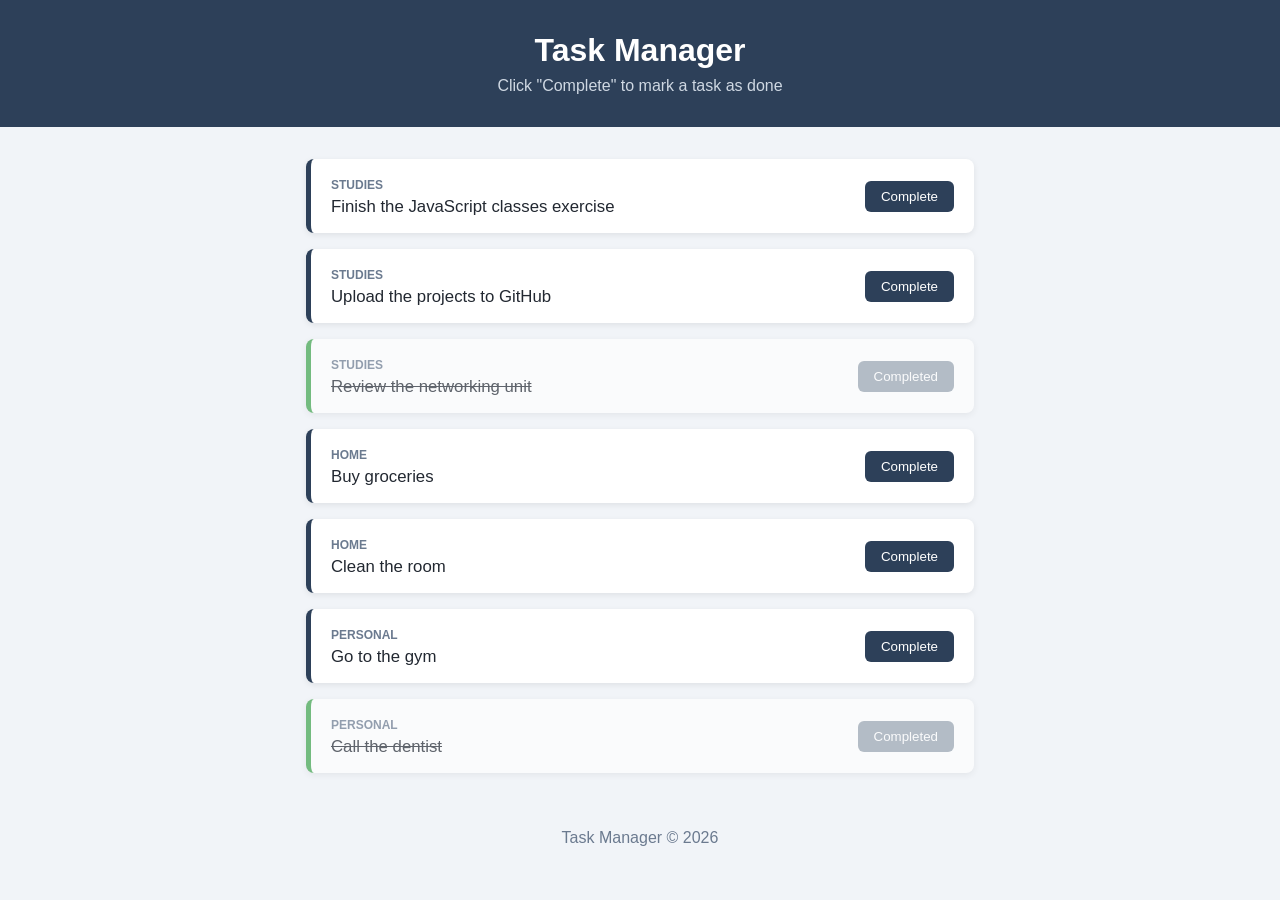
<file: task/index.html>
<!DOCTYPE html>
<html lang="en">
<head>
    <meta charset="UTF-8">
    <meta name="viewport" content="width=device-width, initial-scale=1.0">
    <meta name="description" content="Task manager rendered from a JSON file using JavaScript classes">
    <meta name="author" content="Student">
    <title>Task Manager</title>
    <link rel="stylesheet" href="css/style.css">
    <script type="module" src="js/app.js"></script>
</head>
<body>
    <header class="header">
        <h1 class="header__title">Task Manager</h1>
        <p class="header__subtitle">Click "Complete" to mark a task as done</p>
    </header>

    <main class="main">
        <ul id="task-list" class="task-list"></ul>
    </main>

    <footer class="footer">
        <p>Task Manager &copy; 2026</p>
    </footer>
</body>
</html>
</file>
<file: task/css/style.css>
* {
    margin: 0;
    padding: 0;
    box-sizing: border-box;
}

body {
    font-family: Arial, Helvetica, sans-serif;
    background-color: #f1f4f8;
    color: #222831;
}

.header {
    padding: 2rem;
    text-align: center;
    background-color: #2d4059;
    color: #ffffff;
}

.header__subtitle {
    margin-top: 0.5rem;
    color: #cfd8e3;
}

.main {
    max-width: 700px;
    margin: 2rem auto;
    padding: 0 1rem;
}

.task-list {
    list-style: none;
}

.task {
    display: flex;
    justify-content: space-between;
    align-items: center;
    gap: 1rem;
    margin-bottom: 1rem;
    padding: 1rem 1.25rem;
    border-left: 5px solid #2d4059;
    border-radius: 8px;
    background-color: #ffffff;
    box-shadow: 0 2px 6px rgba(0, 0, 0, 0.08);
}

.task__category {
    font-size: 0.75rem;
    font-weight: bold;
    text-transform: uppercase;
    color: #6b7a8f;
}

.task__text {
    margin-top: 0.25rem;
    font-size: 1.05rem;
}

.task__button {
    padding: 0.5rem 1rem;
    border: none;
    border-radius: 6px;
    background-color: #2d4059;
    color: #ffffff;
    cursor: pointer;
}

.task__button:hover {
    background-color: #1e2b3c;
}

.task__button:disabled {
    background-color: #9aa5b1;
    cursor: default;
}

.task--completed {
    border-left-color: #3fa34d;
    opacity: 0.7;
}

.task--completed .task__text {
    text-decoration: line-through;
}

.footer {
    padding: 1.5rem;
    text-align: center;
    color: #6b7a8f;
}
</file>
